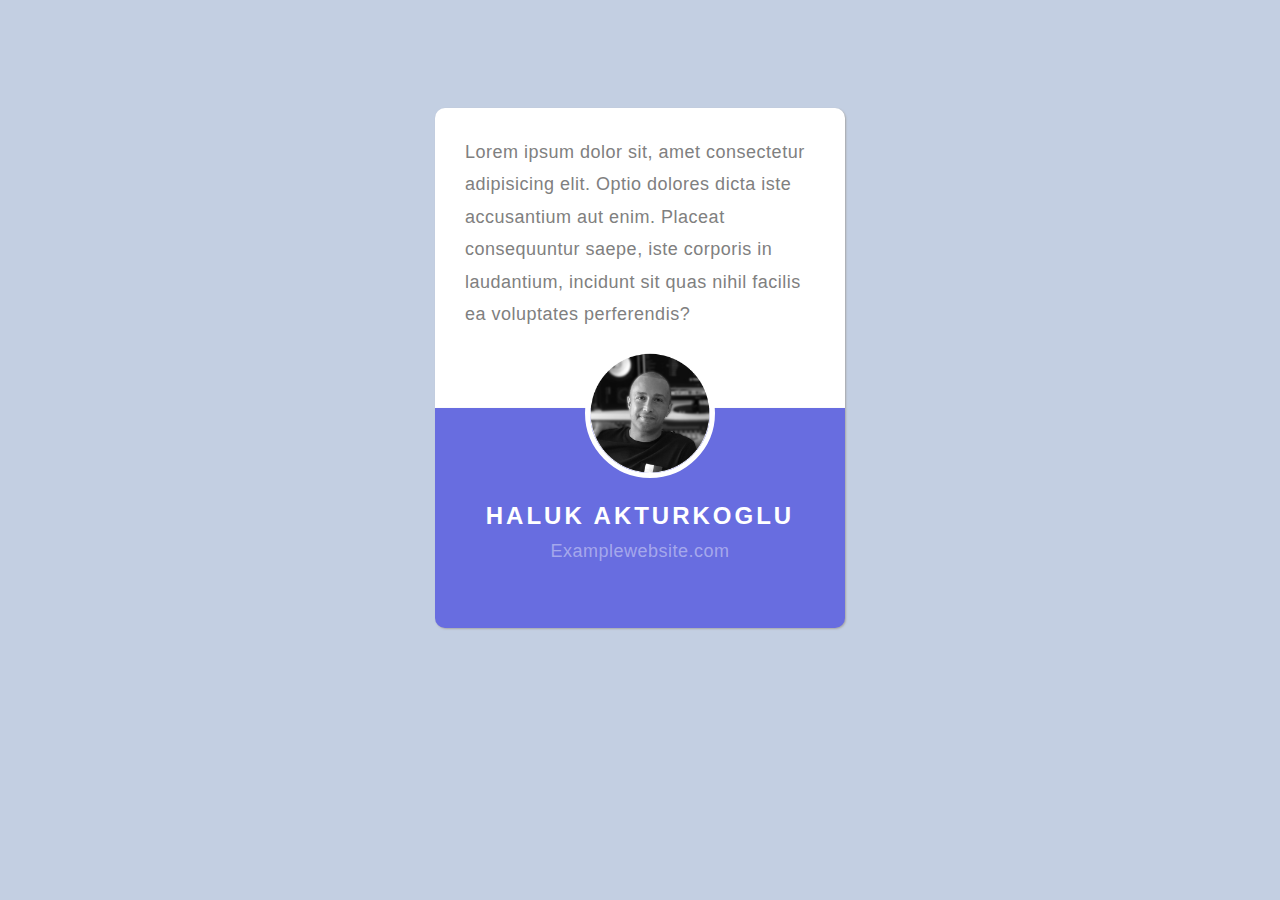
<file: Eindopdracht Advanced CSS/1/index.html>
<!DOCTYPE html>
<html lang="nl">
<head>
    <meta charset="utf-8" />
    <link href="styles.css" rel="stylesheet" type="text/css" />
    <title>Deel 1 - Testimonial maken</title>
</head>
<body>
    <main>
        <div class="testimonial">
            <p>
                Lorem ipsum dolor sit, amet consectetur adipisicing elit. Optio dolores dicta iste accusantium aut enim.
                Placeat consequuntur saepe, iste corporis in laudantium, incidunt sit quas nihil facilis ea voluptates
                perferendis?
            </p>
        </div>
        <div class="footer">
            <img class="card" src="haluk.jfif" alt="avatar van Haluk" />
            <h2>HALUK AKTURKOGLU</h2>
            <p class="subtitle">Examplewebsite.com</p>
        </div>
    </main>
</body>
</html>
</file>
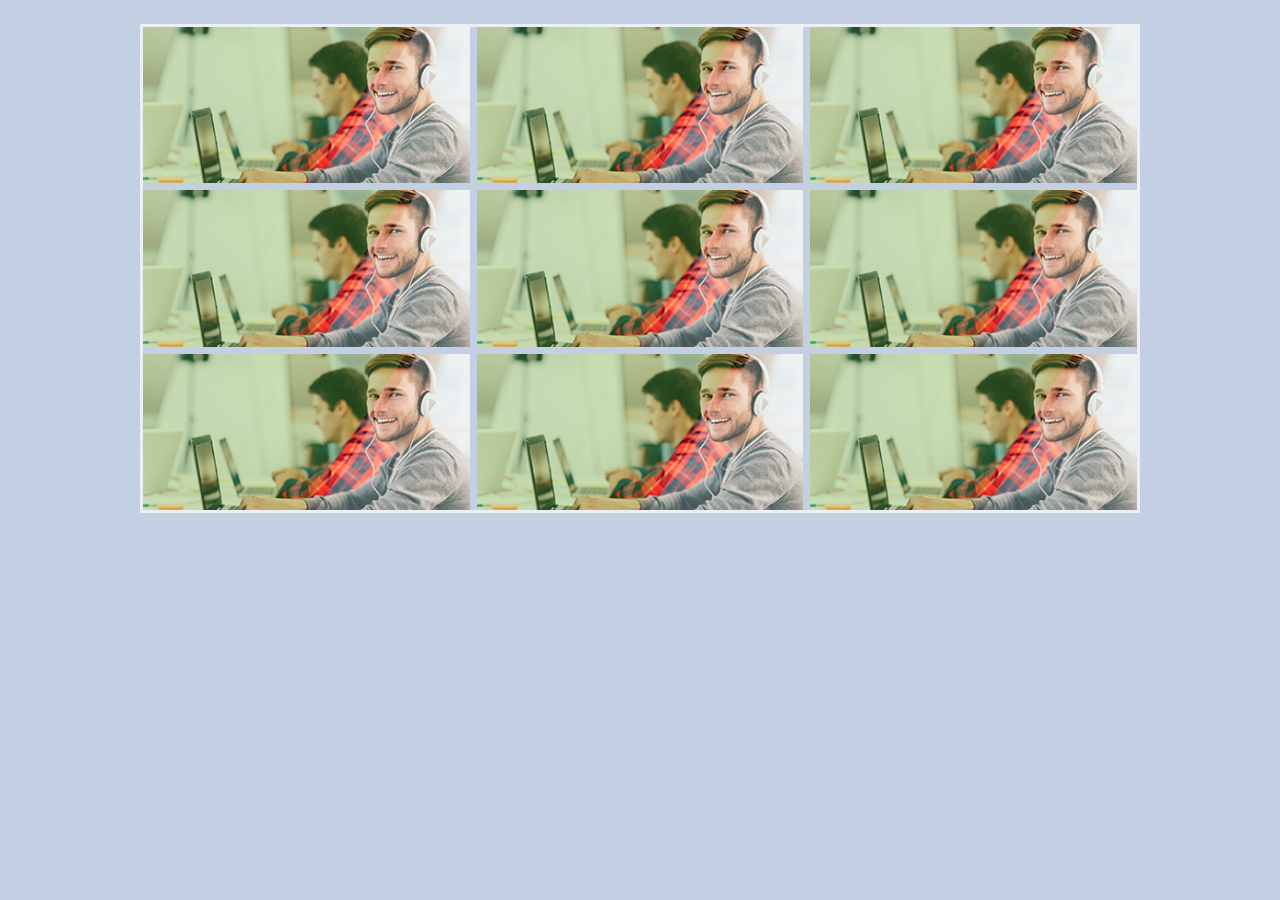
<file: Eindopdracht Advanced CSS/2/index.html>
<!DOCTYPE html>
<html>
<head>
    <title>Mobile site</title>
    <link rel="stylesheet" type="text/css" href="styles.css">
</head>
<body>
    <div class="portfolio-items">
        <div class="item"><button>Klik mij</button><figure><img src="beheer.jpg" alt=""></figure></div>
        <div class="item"><button>Klik mij</button><figure><img src="beheer.jpg" alt=""></figure></div>
        <div class="item"><button>Klik mij</button><figure><img src="beheer.jpg" alt=""></figure></div>
        <div class="item"><button>Klik mij</button><figure><img src="beheer.jpg" alt=""></figure></div>
        <div class="item"><button>Klik mij</button><figure><img src="beheer.jpg" alt=""></figure></div>
        <div class="item"><button>Klik mij</button><figure><img src="beheer.jpg" alt=""></figure></div>
        <div class="item"><button>Klik mij</button><figure><img src="beheer.jpg" alt=""></figure></div>
        <div class="item"><button>Klik mij</button><figure><img src="beheer.jpg" alt=""></figure></div>
        <div class="item"><button>Klik mij</button><figure><img src="beheer.jpg" alt=""></figure></div> 
    </div>  
</body>
</html>
</file>
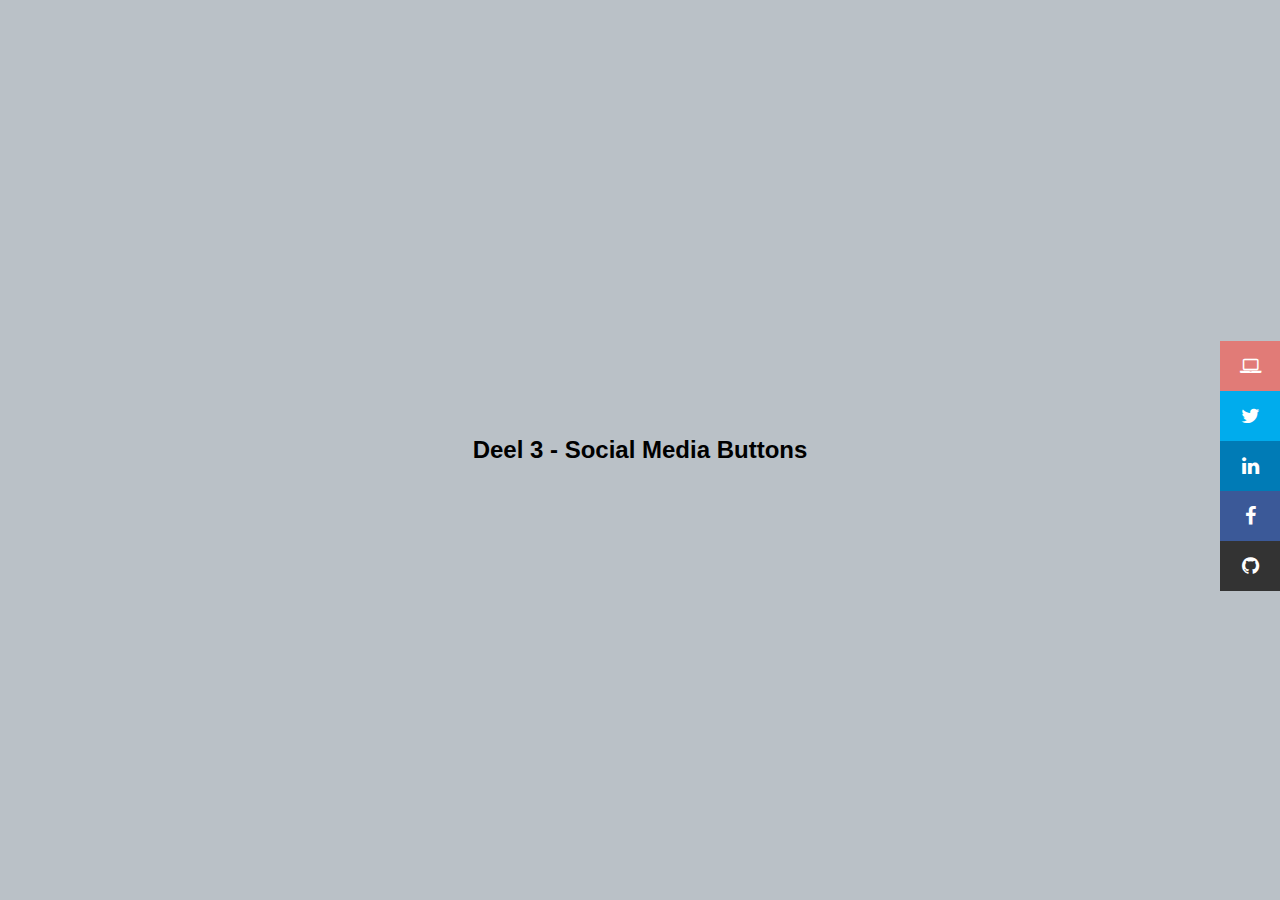
<file: Eindopdracht Advanced CSS/3/index.html>
<!DOCTYPE html>
<html>
<head>
  <meta charset="utf-8">
  <title>Deel 3 - Social Media Buttons</title>
  <link rel="stylesheet" href="https://cdnjs.cloudflare.com/ajax/libs/font-awesome/4.6.3/css/font-awesome.min.css">
  <link rel="stylesheet" type="text/css" href="styles.css">
</head>
<body>
  <h2>Deel 3 - Social Media Buttons</h2>
  <ul class="social-media-container">
    <li class="social-media blog">
      <i class="fa fa-laptop"></i>
      <a href="https://wincacademy.nl" target="_blank">Check out my blog</a>
    </li>
    <li class="social-media twitter">
      <i class="fa fa-twitter"></i>
      <a href="https://twitter.com/" target="_blank">Follow me on Twitter</a>
    </li>
    <li class="social-media linkedin">
      <i class="fa fa-linkedin"></i>
      <a href="https://linkedin.com/" target="_blank">Connect on Linkedin</a>
    </li>
    <li class="social-media facebook">
      <i class="fa fa-facebook-f"></i>
      <a href="https://facebook.com/" target="_blank">Like my Facebook page</a>
    </li>
    <li class="social-media github">
      <i class="fa fa-github"></i>
      <a href="https://github.com/" target="_blank">See projects on Github</a>
    </li>
  </ul>
  <footer>
  </footer>
</body>
</html>
</file>
<file: Eindopdracht Advanced CSS/1/styles.css>
p {
  font-family: Arial, Helvetica, sans-serif;
  font-size: 18px;
  line-height: 1.8;
  color: grey;
  letter-spacing: 0.5px;
}

h2 {
  font-family: Arial, Helvetica, sans-serif;
  color: white;
  text-align: center;
  font-stretch: ultra-condensed;
  letter-spacing: 3px;
}

Body {
  display: -webkit-box;
  display: -ms-flexbox;
  display: flex;
  -webkit-box-pack: center;
  -ms-flex-pack: center;
  justify-content: center;
  background-color: #c3cfe2;
}

.testimonial {
  border-radius: 10px 10px 0px 0px;
  height: 200px;
  width: 350px;
  margin: 100px 0px 0px 0px;
  padding: 10px 30px 90px 30px;
  -webkit-box-shadow: 1px 1px 2px #a7a7a7;
  box-shadow: 1px 1px 2px #a7a7a7;
  background: white;
}

/* footer Section */
.footer {
  border-radius: 0px 0px 10px 10px;
  height: 200px;
  width: 350px;
  margin: 0px 0px 0px 0px;
  padding: 10px 30px 10px 30px;
  -webkit-box-shadow: 1px 1px 2px #a7a7a7;
  box-shadow: 1px 1px 2px #a7a7a7;
  background: #686de0;
}

.card {
  border-radius: 50%;
  border: 5px solid white;
  margin-top: -70px;
  margin-left: 120px;
  padding: 0px;
  height: 120px;
}

.subtitle {
  color: rgba(255, 255, 255, 0.411);
  text-align: center;
  margin-top: -15px;
}
/*# sourceMappingURL=styles.css.map */
</file>
<file: Eindopdracht Advanced CSS/2/styles.css>
* {
  margin: 0;
  padding: 0;
}

*,
*:before,
*:after {
  box-sizing: border-box;
}

html {
  height: 100%;
  background: white;
  font-size: 16px;
  overflow-x: hidden;
}

body {
  font-family: "Roboto", sans-serif;
  color: #fff;
  position: relative;
  min-height: 100%;
  background-color: #c3cfe2;
  padding: 1.5rem;
}

img {
  max-width: 100%;
  display: block;
}

/* Grid */
.portfolio-items {
  display: grid;
  grid-template-columns: repeat(auto-fit, minmax(300px, 1fr));
  border: 3px solid hsla(0, 0%, 100%, 0.69);
  margin-right: 100px;
  margin-left: 0px;
  padding: 0px 0px 0px 0px;
  grid-row-gap: 5px;
}

/* Hovergrid */

.portfolio-items figure {
  background: #1abc9c;
}

.portfolio-items figure img {
  opacity: 1;
  -webkit-transition: 0.9s ease-in-out;
  transition: 0.9s ease-in-out;
}

.portfolio-items figure:hover img {
  opacity: 0;
}

.item {
  position: relative;
}

.item button {
  position: absolute;
  color: #1abc9c;
  display: none;
  padding: 0.5rem;
  top: 50%;
  left: 50%;
  transform: translate(-50%, -50%);
  height: 40px;
  width: 85px;
}
.item:hover img {
  opacity: 0.5;
}
.item:hover button {
  display: block;
}

/* Tablet */
@media only screen and (min-width: 768px) {
  .portfolio-items {
    grid-template-columns: 1fr 1fr;
    grid-row-gap: 7px;
    margin: 0 auto;
    padding: 0px 0px 0px 0px;
  }
}

/* Desktop */
@media only screen and (min-width: 1024px) {
  .portfolio-items {
    grid-template-columns: 1fr 1fr 1fr;
    grid-gap: 7px;
    width: 1000px;
    margin: 0 auto;
    padding: 0px 0px 0px 0px;
  }
}
</file>
<file: Eindopdracht Advanced CSS/3/styles.css>
* {
  box-sizing: border-box;
}

body {
  background-color: rgb(186, 193, 199);
  display: flex;
  align-items: center;
  justify-content: center;
  flex-direction: column;
  min-height: 100vh;
  font-family: Arial, Helvetica, sans-serif;
  margin: 0;
}

h2 {
  text-align: center;
}

.social-media-container {
  position: fixed;
  top: 50%;
  left: calc(100% - 60px);
  list-style-type: none;
  padding: 0;
  transform: translateY(-50%);
  min-width: 250px;
}

.social-media {
  align-items: center;
  display: flex;
  transition: transform 0.3s ease-in-out;
}

.social-media:hover {
  transform: translateX(calc(-100% + 60px));
}

.social-media.blog {
  background-color: #e17b77;
}

.social-media.facebook {
  background-color: #3b5998;
}

.social-media.twitter {
  background-color: #00aced;
}

.social-media.github {
  background-color: #333;
}

.social-media.linkedin {
  background-color: #007bb6;
}

.social-media i {
  color: #fff;
  font-size: 20px;
  padding: 15px;
  text-align: center;
  width: 60px;
}

.social-media a {
  color: #fff;
  padding: 0 10px;
}
</file>
